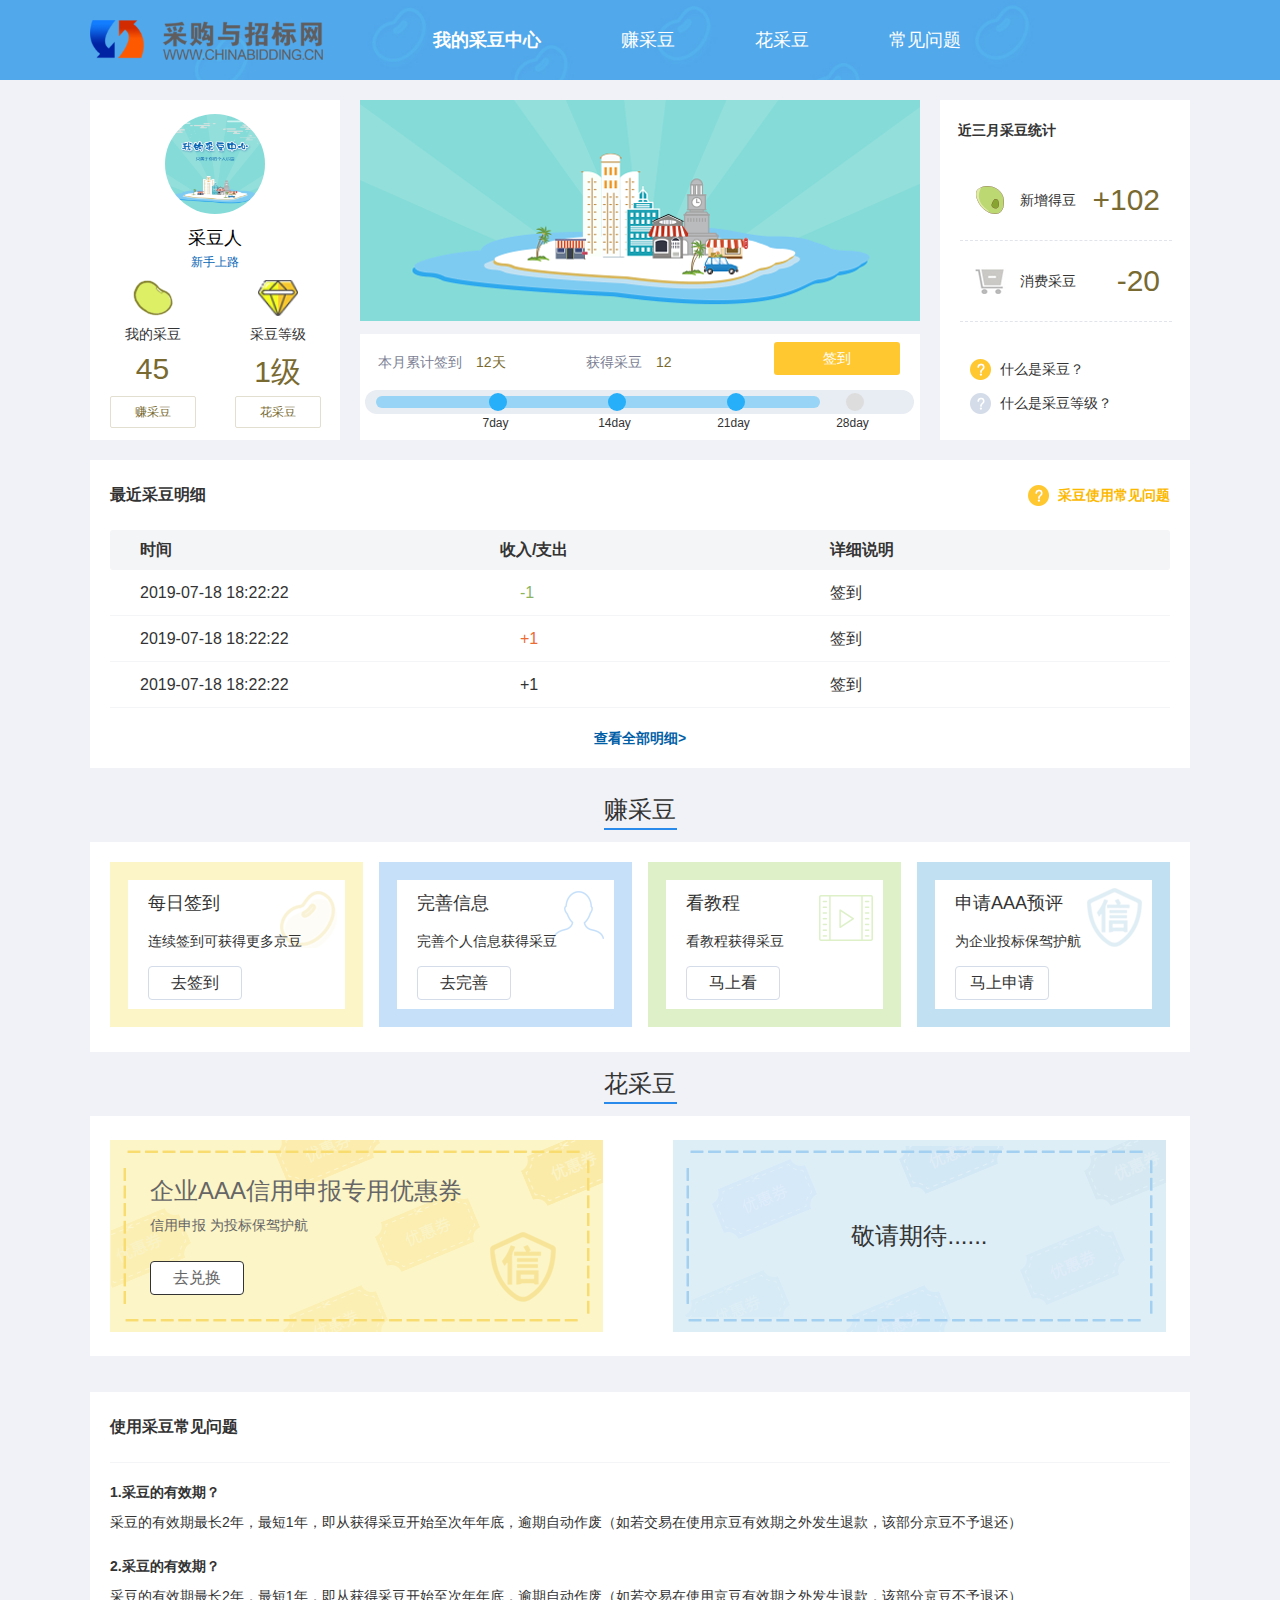
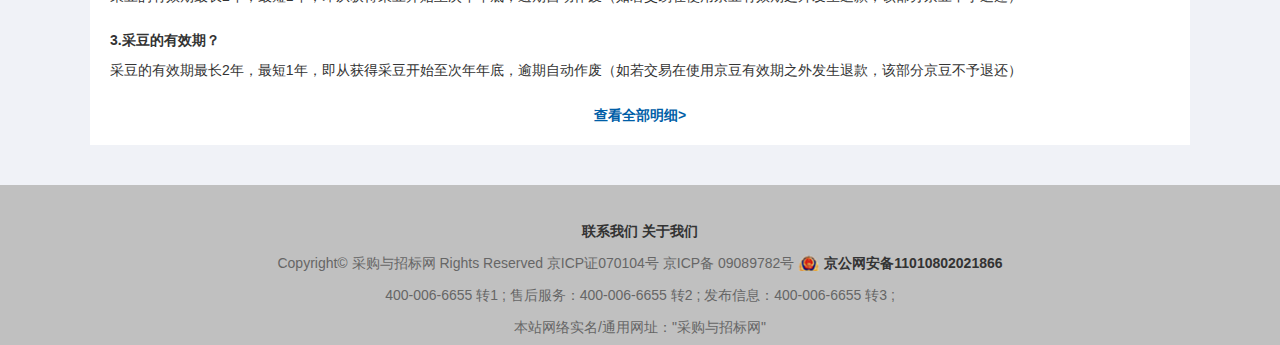
<file: caidou/html/index.html>
<!DOCTYPE html>
<html lang="en">
<head>
    <meta charset="UTF-8">
    <meta name="viewport" content="width=device-width, initial-scale=1.0">
    <meta http-equiv="X-UA-Compatible" content="ie=edge">
    <title>我的采豆中心</title>
    <link rel="icon" href="../img/logo16.png">
    <link rel="stylesheet" href="../css/reset.css">
    <link rel="stylesheet" href="../css/caidou.css">
    <link rel="stylesheet" href="../css/animate.css">
    <script src="../js/jquery-1.11.3.js"></script>
</head>
<body>
    <!-- 公共顶部 -->
    <header>
        <div class="w">
            <h1>
                <img src="../img/logo.png" alt="logo">
            </h1>
            <ul>
                <li class="active">
                    <a href="#">我的采豆中心</a>
                </li>
                <li>
                    <a href="#indexget">赚采豆</a>
                </li>
                <li>
                    <a href="#indexusebean">花采豆</a>
                </li>
                <li>
                    <a href="#">常见问题</a>
                </li>
            </ul>
        </div>
    </header>

    <!-- 个人信息 -->
    <div id="indexmy">
        <div class="w">
            <div class="mybase">
                <img src="../img/loginleft.png" alt="" id="basehead">
                <h3 id="username">采豆人</h3>
                <h4>新手上路</h4>
                <div class="mymessage">
                    <div class="mybean">
                        <img src="../img/bean.png" alt="">
                        <h5>我的采豆</h5>
                        <h6 id="beannum">45</h6>
                        <a href="#indexget">
                            <p>赚采豆</p>
                        </a>
                    </div>
                    <div class="mybean">
                        <img src="../img/level.png" alt="">
                        <h5>采豆等级</h5>
                        <h6 id="beanlevel">1级</h6>
                        <a href="#indexusebean">
                            <p>花采豆</p>
                        </a>
                    </div>
                </div>
            </div>
            <div class="myget">
                <div class="banner">
                    <img src="../img/banner.png" alt="">
                </div>
                <div class="monthexist">
                    <p class="existday">本月累计签到<span id="signday">12天</span></p>
                    <p class="existbean">获得采豆<span id="signbean">12</span></p>
                    <div id="signbtn">签到</div>
                    <div id="beanadd">采豆+1</div>
                    <div class="signlength">
                        <div id="showlength"></div>
                        <div id="day7"></div>
                        <div id="day14"></div>
                        <div id="day21"></div>
                        <div id="day28"></div>
                        <p>7day</p>
                        <p>14day</p>
                        <p>21day</p>
                        <p>28day</p>
                    </div>
                </div>
            </div>
            <div class="monthuse">
                <h3>近三月采豆统计</h3>
                <p class="monthuse1">新增得豆<span id="newbean">+102</span></p>
                <p class="monthuse2">消费采豆<span id="beanuse">-20</span></p>
                <h4 class="wen1">什么是采豆？</h4>
                <h4 class="wen2">什么是采豆等级？</h4>
            </div>
        </div>
    </div>

    <!-- 最近采豆明细 -->
    <div class="indexuse">
        <div class="w">
            <h3>最近采豆明细<span class="wen3">采豆使用常见问题</span></h3>
            <h4>
                <span class="timetitle">时间</span>
                <span class="gettitle">收入/支出</span>
                <span class="detailtitle">详细说明</span>
            </h4>
            <ul>
                <li>
                    <span class="timecontent">2019-07-18 18:22:22</span>
                    <span class="getcontent getgreen">-1</span>
                    <span class="detailcontent">签到</span>
                </li>
                <li>
                    <span class="timecontent">2019-07-18 18:22:22</span>
                    <span class="getcontent getred">+1</span>
                    <span class="detailcontent">签到</span>
                </li>
                <li>
                    <span class="timecontent">2019-07-18 18:22:22</span>
                    <span class="getcontent">+1</span>
                    <span class="detailcontent">签到</span>
                </li>
            </ul>
            <h5>查看全部明细></h5>
        </div>
    </div>

    <!-- 赚采豆 -->
    <div id="indexget">
        <div class="w">
            <h4>赚采豆</h4>
            <ul class="getbean">
                <li>
                    <a href="#indexmy">
                        <h5>每日签到</h5>
                        <h6>连续签到可获得更多京豆</h6>
                        <p>去签到</p>
                    </a>
                </li>
                <li>
                    <a href="">
                        <h5>完善信息</h5>
                        <h6>完善个人信息获得采豆</h6>
                        <p>去完善</p>
                    </a>
                </li>
                <li>
                    <a href="">
                        <h5>看教程</h5>
                        <h6>看教程获得采豆</h6>
                        <p>马上看</p>
                    </a>
                </li>
                <li>
                    <a href="">
                        <h5>申请AAA预评</h5>
                        <h6>为企业投标保驾护航</h6>
                        <p>马上申请</p>
                    </a>
                </li>
            </ul>
        </div>
    </div>

      <!-- 花采豆 -->
    <div id="indexusebean">
        <div class="w">
            <h4>花采豆</h4>
            <ul>
                <li>
                    <a href="">
                        <h5>企业AAA信用申报专用优惠券</h5>
                        <h6>信用申报 为投标保驾护航</h6>
                        <p>去兑换</p>
                    </a>
                </li>
                <li>
                    <p>
                        敬请期待......
                    </p>
                </li>
            </ul>
        </div>
    </div>
    
    <!-- 常见问题 -->
    <div class="indexask">
        <div class="w">
            <h3>使用采豆常见问题</h3>
            <ul>
                <li>
                    <h4>1.采豆的有效期？</h4>
                    <p>采豆的有效期最长2年，最短1年，即从获得采豆开始至次年年底，逾期自动作废（如若交易在使用京豆有效期之外发生退款，该部分京豆不予退还）</p>
                </li>
                <li>
                    <h4>2.采豆的有效期？</h4>
                    <p>采豆的有效期最长2年，最短1年，即从获得采豆开始至次年年底，逾期自动作废（如若交易在使用京豆有效期之外发生退款，该部分京豆不予退还）</p>
                </li>
                <li>
                    <h4>3.采豆的有效期？</h4>
                    <p>采豆的有效期最长2年，最短1年，即从获得采豆开始至次年年底，逾期自动作废（如若交易在使用京豆有效期之外发生退款，该部分京豆不予退还）</p>
                </li>
            </ul>
            <h5>查看全部明细></h5>
        </div>
    </div>

    <!-- 我们的服务 -->
    <!-- <div class="server">
        <div class="w">
            <ul>
                <li>
                    <h3>新手指导</h3>
                    <a href="">免费注册</a>
                    <a href="">投标入门</a>
                    <a href="">会员服务</a>
                    <a href="">找回密码</a>
                    <a href="">招标入门</a>
                    <a href="">客服中心</a>
                </li>
                <li>
                    <h3>招标服务</h3>
                    <a href="">招标预告</a>
                    <a href="">招标公告</a>
                    <a href="">中标公告</a>
                    <a href="">中标公示</a>
                    <a href="">资格预审</a>
                </li>
                <li>
                    <h3>项目服务</h3>
                    <a href="">项目报告</a>
                    <a href="">项目核准</a>
                    <a href="">项目动态</a>
                    <a href="">项目跟踪</a>
                    <a href="">VIP项目</a>
                </li>
                <li>
                    <h3>采购服务</h3>
                    <a href="">发布采购</a>
                    <a href="">地区采购</a>
                    <a href="">政府采购</a>
                    <a href=""></a>
                    <a href="">企业采购</a>
                </li>
            </ul>
            <div class="serverdesk">
                <h3>工匠精神铸就投标信息服务专业平台</h3>
                <div class="erweimabox">
                    <div class="erweima">
                        <img src="../img/erweima1.png" alt="erweima1">
                        <p>采招服务平台</p>
                    </div>
                    <div class="erweima">
                        <img src="../img/erweima2.png" alt="erweima2">
                        <p>采招圈</p>
                    </div>
                </div>
            </div>
            <div class="serverphone">
                <h3>全国资讯热线：400-006-6655</h3>
                <p>友情链接：</p>
            </div>
        </div>
    </div> -->

    <!-- 公共底部 -->
    <footer>
        <div class="w">
            <h3>联系我们 关于我们</h3>
            <p>Copyright© 采购与招标网 Rights Reserved 京ICP证070104号 京ICP备 09089782号<span>京公网安备11010802021866</span></p>
            <p>400-006-6655 转1 ;  售后服务：400-006-6655 转2 ; 发布信息：400-006-6655 转3 ;</p>
            <p>本站网络实名/通用网址："采购与招标网"</p>
        </div>
    </footer>
</body>
<script>
    // 加载时请求用户状态
    // window.onload=function(){
    //     $.ajax({
    //         type: "GET",
    //         url: "some.php",
    //         data: {

    //         },
    //         success: function(data){
    //             console.log(data)
    //         }
    //     });
    // }

    // 本月累计签到进度条,签到一天，宽度加17px.把天数乘以17px
    var timer=null,i=0;
    var signday=26;
    signday*=17;
    clearInterval(timer);
    timer=setInterval(function(){
        $("#showlength").innerWidth(i+"px");
        if(i>signday){
            clearInterval(timer)
        }
        if(i>119){
            $("#day7").css("background","#27aff9")
        }
        if(i>238){
            $("#day14").css("background","#27aff9")
        }
        if(i>357){
            $("#day21").css("background","#27aff9")
        }
        if(i>476){
            $("#day28").css("background","#27aff9")
        }
        i+=4;
    },5)

    // 采豆增加的动画
    $("#signbtn").click(function(){
        $("#beanadd").show().addClass("animated rollOut");
    })


    // 获取元素最终生效的css中属性的值
    function getStyleAttr(obj,attr){
        if(window.getComputedStyle){
            return window.getComputedStyle(obj)[attr];
        }else{
            return obj.currentStyle[attr];
        }
    }
</script>
</html>
</file>
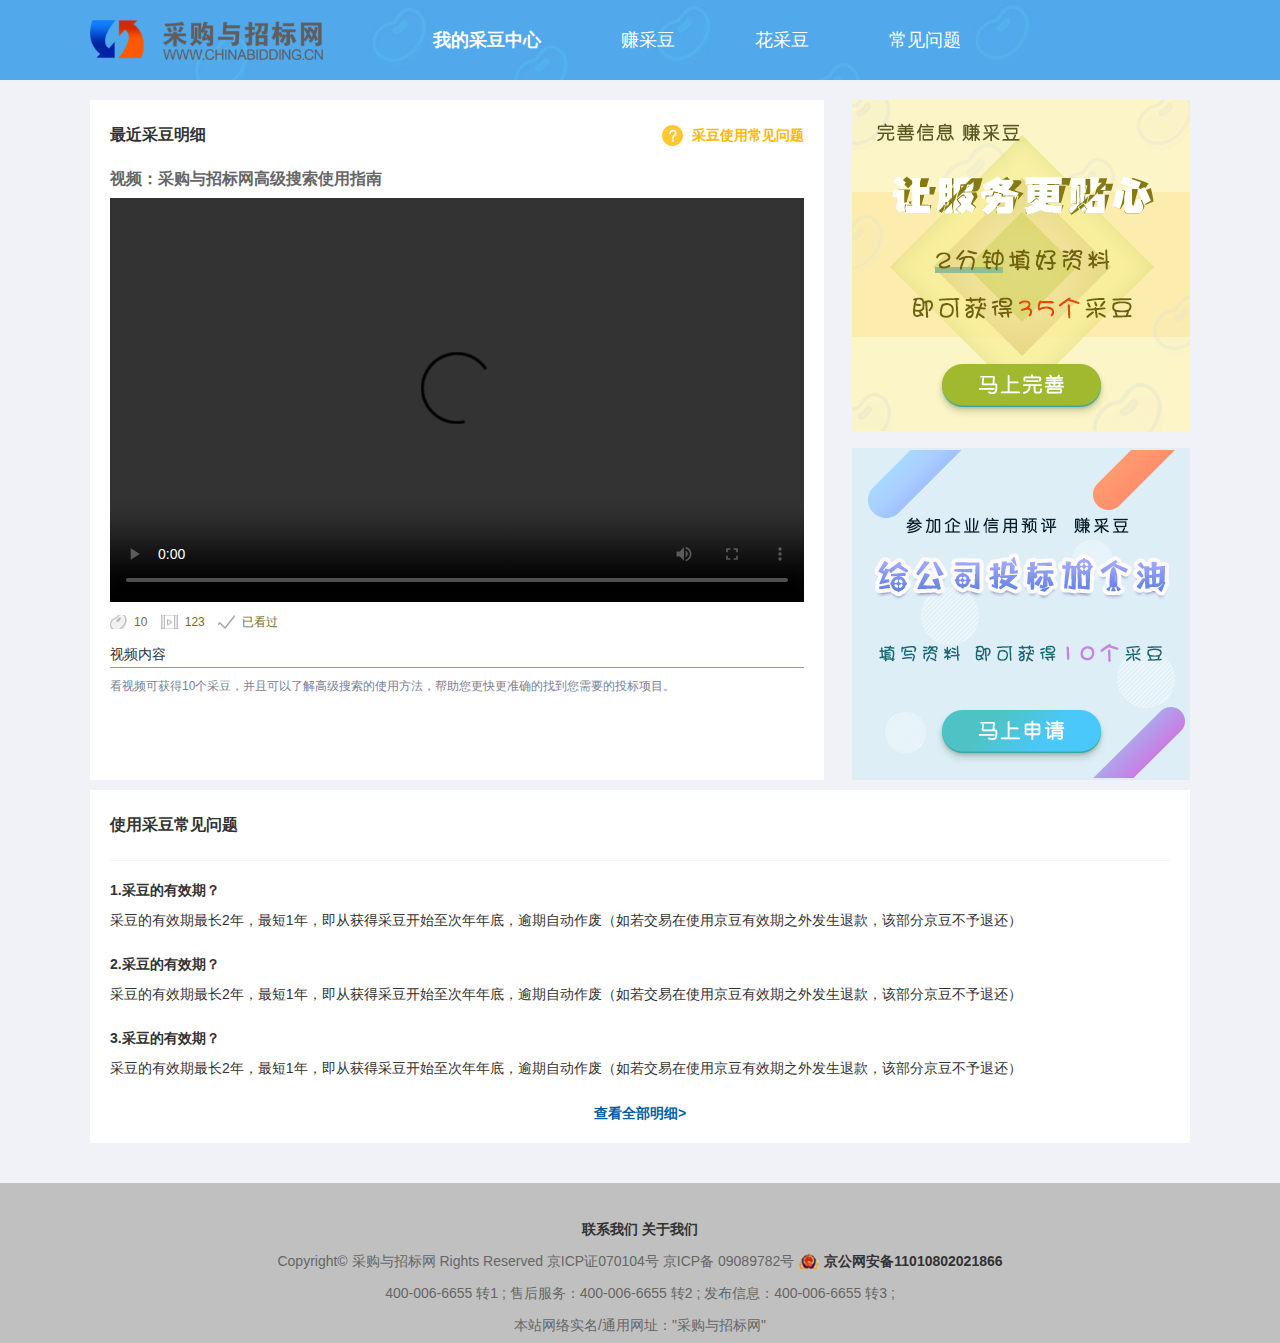
<file: caidou/html/beansVideoPlay.html>
<!DOCTYPE html>
<html lang="en">
<head>
    <meta charset="UTF-8">
    <meta name="viewport" content="width=device-width, initial-scale=1.0">
    <meta http-equiv="X-UA-Compatible" content="ie=edge">
    <title>看视频 赚采豆</title>
    <link rel="icon" href="../img/logo16.png">
    <link rel="stylesheet" href="../css/reset.css">
    <link rel="stylesheet" href="../css/caidou.css">
    <link rel="stylesheet" href="../css/animate.css">
    <script src="../js/jquery-1.11.3.js"></script>
    <script src="https://api.html5media.info/1.2.2/html5media.min.js"></script>
</head>
<body>
    <!-- 公共顶部 -->
    <header>
        <div class="w">
            <h1>
                <img src="../img/logo.png" alt="logo">
            </h1>
            <ul>
                <li class="active">
                    <a href="#">我的采豆中心</a>
                </li>
                <li>
                    <a href="#indexget">赚采豆</a>
                </li>
                <li>
                    <a href="#indexusebean">花采豆</a>
                </li>
                <li>
                    <a href="./question.html">常见问题</a>
                </li>
            </ul>
        </div>
    </header>

    <!-- 看视频赚采豆 -->
    <div class="videodetail">
        <div class="w cl">
            <div class="videodetailleft">
                <h3>最近采豆明细<span class="wen3">采豆使用常见问题</span></h3>
                <h4>视频：<span>采购与招标网高级搜索使用指南</span></h4>
                <div class="video-container">
                    <video controls poster="" id="video" style="width: 694px; height: 404px;">
                        <source src="https://vd2.bdstatic.com/mda-iffjhup78n4gu8bg/logo/sc/mda-iffjhup78n4gu8bg.mp4?auth_key=1563764788-0-0-95a4ec4b8f4f8189f4b5f979eee72549&bcevod_channel=searchbox_feed&pd=bjh&abtest=all"> 
                    </video>
                </div>
                <p class="video-msg">
                    <span id="getbean">10</span>
                    <span id="playtime">123</span>
                    <span id="islook">已看过</span>
                </p>
                <div class="video-conetentbox">
                    <h5>视频内容</h5>
                    <p id="video-conetent">
                        看视频可获得10个采豆，并且可以了解高级搜索的使用方法，帮助您更快更准确的找到您需要的投标项目。
                    </p>
                </div>
            </div>
            <div class="videodetailright">
                <a href="">
                    <div class="videoimgbox" id="ad1">
                        <img src="../img/ad1.png" alt="ad1">
                    </div>
                </a>
                <a href="">
                    <div class="videoimgbox">
                        <img src="../img/ad2.png" alt="ad2">
                    </div>
                </a>
            </div>
        </div>
    </div>
    
    <!-- 常见问题 -->
    <div class="indexask">
        <div class="w">
            <h3>使用采豆常见问题</h3>
            <ul>
                <li>
                    <h4>1.采豆的有效期？</h4>
                    <p>采豆的有效期最长2年，最短1年，即从获得采豆开始至次年年底，逾期自动作废（如若交易在使用京豆有效期之外发生退款，该部分京豆不予退还）</p>
                </li>
                <li>
                    <h4>2.采豆的有效期？</h4>
                    <p>采豆的有效期最长2年，最短1年，即从获得采豆开始至次年年底，逾期自动作废（如若交易在使用京豆有效期之外发生退款，该部分京豆不予退还）</p>
                </li>
                <li>
                    <h4>3.采豆的有效期？</h4>
                    <p>采豆的有效期最长2年，最短1年，即从获得采豆开始至次年年底，逾期自动作废（如若交易在使用京豆有效期之外发生退款，该部分京豆不予退还）</p>
                </li>
            </ul>
            <h5>查看全部明细></h5>
        </div>
    </div>

    <!-- 我们的服务 -->
    <!-- <div class="server">
        <div class="w">
            <ul>
                <li>
                    <h3>新手指导</h3>
                    <a href="">免费注册</a>
                    <a href="">投标入门</a>
                    <a href="">会员服务</a>
                    <a href="">找回密码</a>
                    <a href="">招标入门</a>
                    <a href="">客服中心</a>
                </li>
                <li>
                    <h3>招标服务</h3>
                    <a href="">招标预告</a>
                    <a href="">招标公告</a>
                    <a href="">中标公告</a>
                    <a href="">中标公示</a>
                    <a href="">资格预审</a>
                </li>
                <li>
                    <h3>项目服务</h3>
                    <a href="">项目报告</a>
                    <a href="">项目核准</a>
                    <a href="">项目动态</a>
                    <a href="">项目跟踪</a>
                    <a href="">VIP项目</a>
                </li>
                <li>
                    <h3>采购服务</h3>
                    <a href="">发布采购</a>
                    <a href="">地区采购</a>
                    <a href="">政府采购</a>
                    <a href=""></a>
                    <a href="">企业采购</a>
                </li>
            </ul>
            <div class="serverdesk">
                <h3>工匠精神铸就投标信息服务专业平台</h3>
                <div class="erweimabox">
                    <div class="erweima">
                        <img src="../img/erweima1.png" alt="erweima1">
                        <p>采招服务平台</p>
                    </div>
                    <div class="erweima">
                        <img src="../img/erweima2.png" alt="erweima2">
                        <p>采招圈</p>
                    </div>
                </div>
            </div>
            <div class="serverphone">
                <h3>全国资讯热线：400-006-6655</h3>
                <p>友情链接：</p>
            </div>
        </div>
    </div> -->

    <!-- 公共底部 -->
    <footer>
        <div class="w">
            <h3>联系我们 关于我们</h3>
            <p>Copyright© 采购与招标网 Rights Reserved 京ICP证070104号 京ICP备 09089782号<span>京公网安备11010802021866</span></p>
            <p>400-006-6655 转1 ;  售后服务：400-006-6655 转2 ; 发布信息：400-006-6655 转3 ;</p>
            <p>本站网络实名/通用网址："采购与招标网"</p>
        </div>
    </footer>
</body>
<script>
    // 加载时请求用户状态
    // window.onload=function(){
    //     $.ajax({
    //         type: "GET",
    //         url: "some.php",
    //         data: {

    //         },
    //         success: function(data){
    //             console.log(data)
    //         }
    //     });
    // }
</script>
</html>
</file>
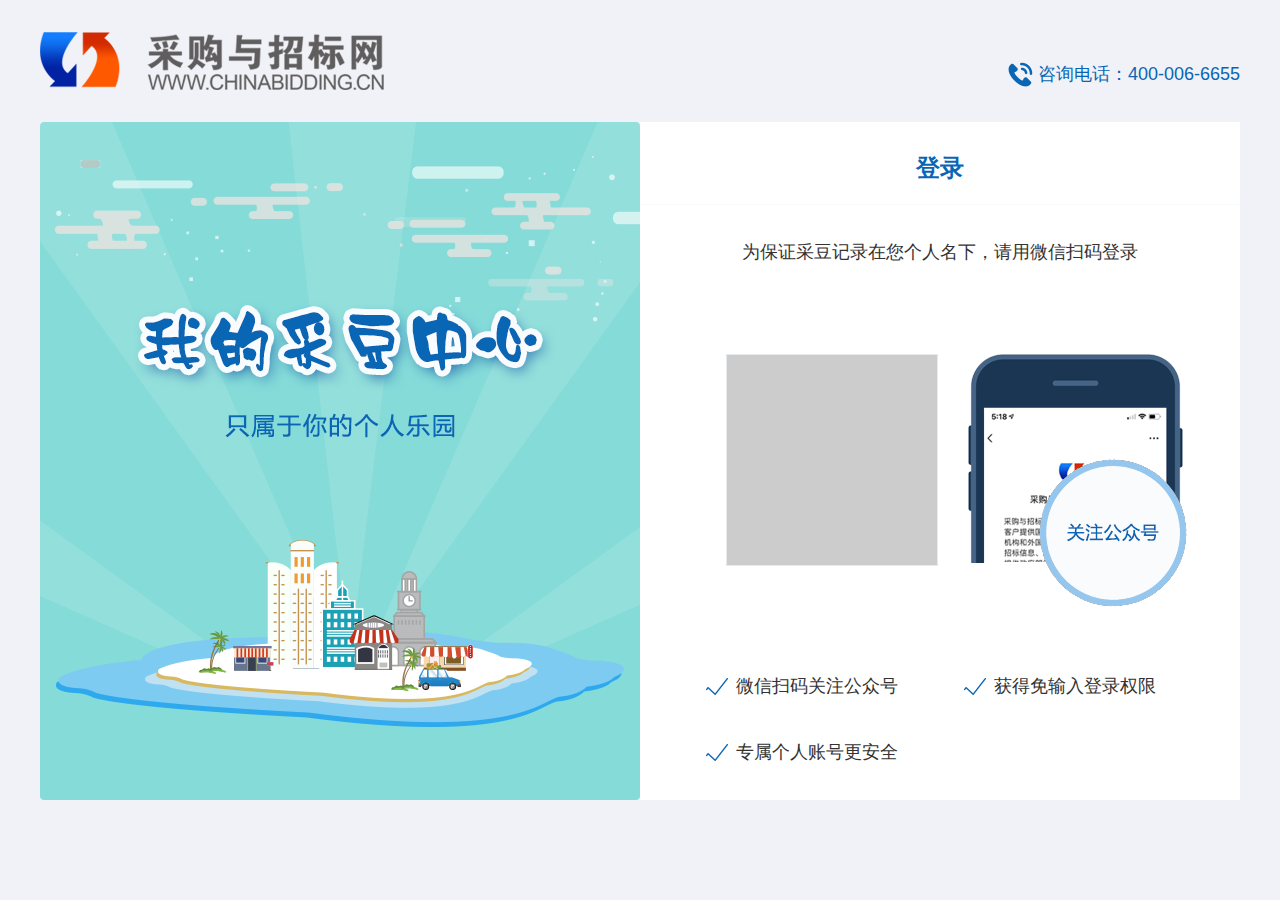
<file: caidou/html/login.html>
<!DOCTYPE html>
<html lang="en">
<head>
    <meta charset="UTF-8">
    <meta name="viewport" content="width=device-width, initial-scale=1.0">
    <meta http-equiv="X-UA-Compatible" content="ie=edge">
    <title>我的采豆中心</title>
    <link rel="icon" href="../img/logo16.png">
    <link rel="stylesheet" href="../css/reset.css">
    <link rel="stylesheet" href="../css/caidou.css">
    <script src="../js/jquery-1.11.3.js"></script>
</head>
<body>
    <div class="loginbgc">
        <div class="loginbox">
            <h1>
                <img src="../img/logo.png" alt="logo">
                <p>咨询电话：400-006-6655</p>
            </h1>
            <div class="loginleft">
                <img src="../img/loginleft.png" alt="loginleft.png">
            </div>
            <div class="loginright">
                <h3>登录</h3>
                <h4>为保证采豆记录在您个人名下，请用微信扫码登录</h4>
                <div class="saoyisao">
                    <div id="erweima">

                    </div>
                    <img src="../img/care.png" alt="关注公众号">
                </div>
                <div class="loginnotes">
                    <p>微信扫码关注公众号</p>
                    <p>获得免输入登录权限</p>
                    <p>专属个人账号更安全</p>
                </div>
            </div>
        </div>
    </div>
</body>
</html>
</file>
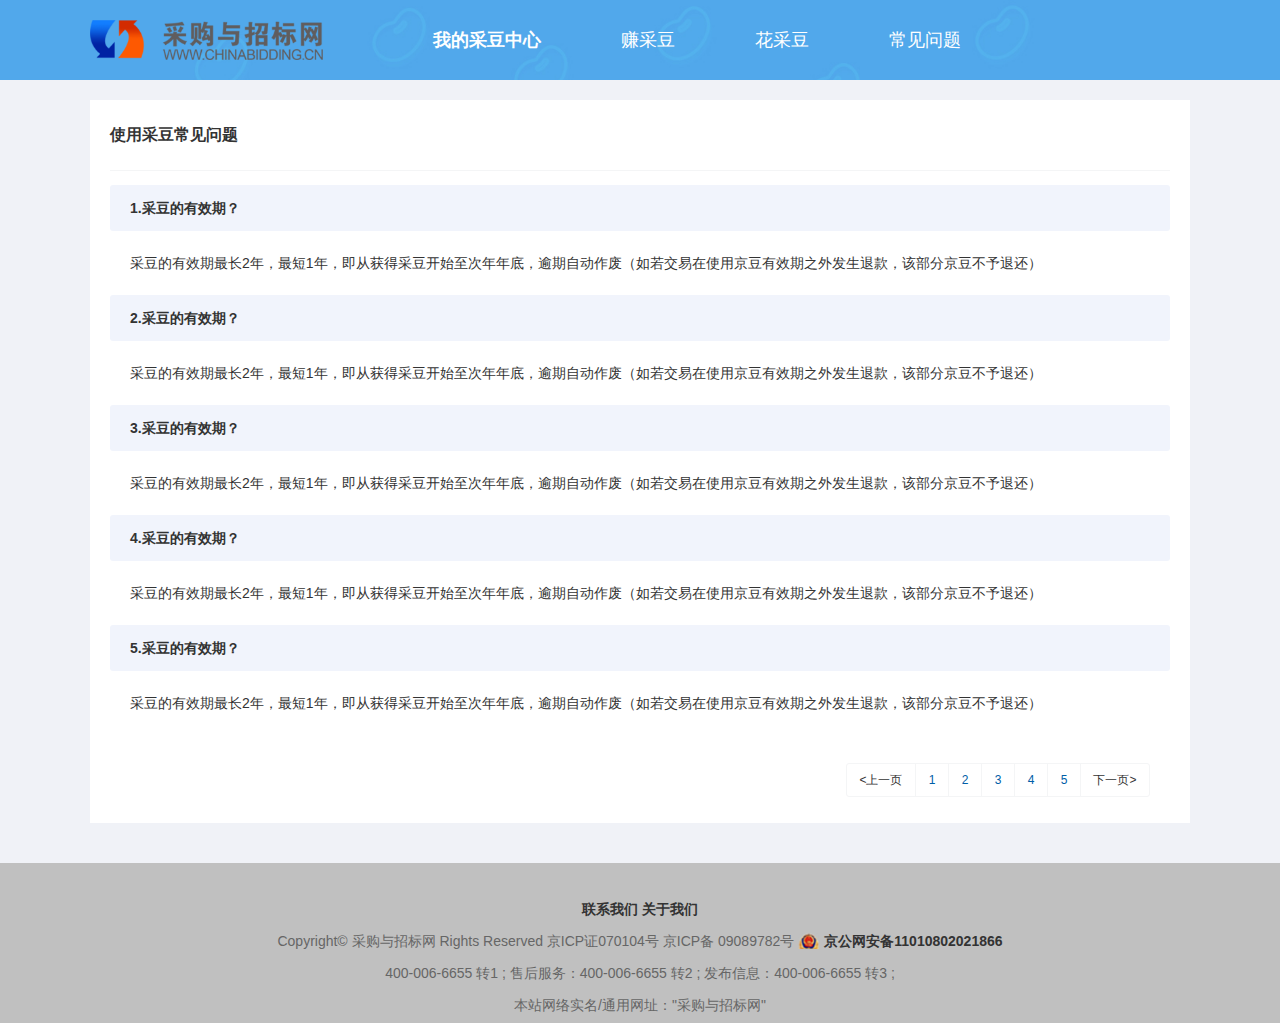
<file: caidou/html/question.html>
<!DOCTYPE html>
<html lang="en">
<head>
    <meta charset="UTF-8">
    <meta name="viewport" content="width=device-width, initial-scale=1.0">
    <meta http-equiv="X-UA-Compatible" content="ie=edge">
    <title>常见问题</title>
    <link rel="icon" href="../img/logo16.png">
    <link rel="stylesheet" href="../css/reset.css">
    <link rel="stylesheet" href="../css/caidou.css">
    <link rel="stylesheet" href="../css/animate.css">
    <script src="../js/jquery-1.11.3.js"></script>
</head>
<body>
    <!-- 公共顶部 -->
    <header>
        <div class="w">
            <h1>
                <img src="../img/logo.png" alt="logo">
            </h1>
            <ul>
                <li class="active">
                    <a href="#">我的采豆中心</a>
                </li>
                <li>
                    <a href="#indexget">赚采豆</a>
                </li>
                <li>
                    <a href="#indexusebean">花采豆</a>
                </li>
                <li>
                    <a href="#">常见问题</a>
                </li>
            </ul>
        </div>
    </header>
    
    <!-- 常见问题 -->
    <div class="commonask">
        <div class="w">
            <h3>使用采豆常见问题</h3>
            <ul>
                <li>
                    <h4>1.采豆的有效期？</h4>
                    <p>采豆的有效期最长2年，最短1年，即从获得采豆开始至次年年底，逾期自动作废（如若交易在使用京豆有效期之外发生退款，该部分京豆不予退还）</p>
                </li>
                <li>
                    <h4>2.采豆的有效期？</h4>
                    <p>采豆的有效期最长2年，最短1年，即从获得采豆开始至次年年底，逾期自动作废（如若交易在使用京豆有效期之外发生退款，该部分京豆不予退还）</p>
                </li>
                <li>
                    <h4>3.采豆的有效期？</h4>
                    <p>采豆的有效期最长2年，最短1年，即从获得采豆开始至次年年底，逾期自动作废（如若交易在使用京豆有效期之外发生退款，该部分京豆不予退还）</p>
                </li>
                <li>
                    <h4>4.采豆的有效期？</h4>
                    <p>采豆的有效期最长2年，最短1年，即从获得采豆开始至次年年底，逾期自动作废（如若交易在使用京豆有效期之外发生退款，该部分京豆不予退还）</p>
                </li>
                <li>
                    <h4>5.采豆的有效期？</h4>
                    <p>采豆的有效期最长2年，最短1年，即从获得采豆开始至次年年底，逾期自动作废（如若交易在使用京豆有效期之外发生退款，该部分京豆不予退还）</p>
                </li>
            </ul>
            <div class="askpage">
                <ol>
                    <li class="pageprev"><上一页</li>
                    <li class="page1">1</li>
                    <li class="page1">2</li>
                    <li class="page1">3</li>
                    <li class="page1">4</li>
                    <li class="page1">5</li>
                    <li class="pagenext">下一页></li>
                </ol>
            </div>
        </div>
    </div>

    <!-- 我们的服务 -->
    <!-- <div class="server">
        <div class="w">
            <ul>
                <li>
                    <h3>新手指导</h3>
                    <a href="">免费注册</a>
                    <a href="">投标入门</a>
                    <a href="">会员服务</a>
                    <a href="">找回密码</a>
                    <a href="">招标入门</a>
                    <a href="">客服中心</a>
                </li>
                <li>
                    <h3>招标服务</h3>
                    <a href="">招标预告</a>
                    <a href="">招标公告</a>
                    <a href="">中标公告</a>
                    <a href="">中标公示</a>
                    <a href="">资格预审</a>
                </li>
                <li>
                    <h3>项目服务</h3>
                    <a href="">项目报告</a>
                    <a href="">项目核准</a>
                    <a href="">项目动态</a>
                    <a href="">项目跟踪</a>
                    <a href="">VIP项目</a>
                </li>
                <li>
                    <h3>采购服务</h3>
                    <a href="">发布采购</a>
                    <a href="">地区采购</a>
                    <a href="">政府采购</a>
                    <a href=""></a>
                    <a href="">企业采购</a>
                </li>
            </ul>
            <div class="serverdesk">
                <h3>工匠精神铸就投标信息服务专业平台</h3>
                <div class="erweimabox">
                    <div class="erweima">
                        <img src="../img/erweima1.png" alt="erweima1">
                        <p>采招服务平台</p>
                    </div>
                    <div class="erweima">
                        <img src="../img/erweima2.png" alt="erweima2">
                        <p>采招圈</p>
                    </div>
                </div>
            </div>
            <div class="serverphone">
                <h3>全国资讯热线：400-006-6655</h3>
                <p>友情链接：</p>
            </div>
        </div>
    </div> -->

    <!-- 公共底部 -->
    <footer>
        <div class="w">
            <h3>联系我们 关于我们</h3>
            <p>Copyright© 采购与招标网 Rights Reserved 京ICP证070104号 京ICP备 09089782号<span>京公网安备11010802021866</span></p>
            <p>400-006-6655 转1 ;  售后服务：400-006-6655 转2 ; 发布信息：400-006-6655 转3 ;</p>
            <p>本站网络实名/通用网址："采购与招标网"</p>
        </div>
    </footer>
</body>
<script>
    // 加载时请求用户状态
    // window.onload=function(){
    //     $.ajax({
    //         type: "GET",
    //         url: "some.php",
    //         data: {

    //         },
    //         success: function(data){
    //             console.log(data)
    //         }
    //     });
    // }
</script>
</html>
</file>
<file: caidou/css/caidou.css>
html,body{
    width: 100%;
    background-color: #f0f2f7;
}

/******************** 公共样式 ************************/
header{
    width: 100%;
    height:80px;
    background: url("../img/headerbgc.jpg") no-repeat 0 0;
    background-size:cover;
}
header .w{
    height: 80px;
}
header h1{
    width: 233px;
    height: 40px;
    padding-top: 20px;
    float: left;
    margin-right: 70px;
}
header h1 img{
    width: 233px;
    height: 40px;
}
header ul{
    float: left;
}
header ul li{
    padding-left:40px;
    padding-right: 40px;
    line-height: 80px;
    color:#fff;
    float: left;
    font-size: 18px;
}
header ul .active{
    font-weight: bold;
}
header ul li:hover{
    font-weight: bold;
}
.server{
    background-color: #e2e2e2;
}
.server .w{
    height: 260px;
    position: relative;
}
.server ul{
    float: left;
    padding-top: 20px;
    overflow:hidden;
}
.server li{
    width: 136px;
    float: left;
    margin-left: 18px;
    margin-right: 18px;
}
.server li h3{
    font-size: 18px;
    line-height: 42px;
    color:#333;
    border-bottom: 1px solid #d0d0d0;
}
.server li a{
    float: left;
    width: 68px;
    height: 30px;
    font-size: 14px;
    line-height: 30px;
    color:#666;
    text-align: left;
}
.server li a:nth-child(2n+1){
    text-align: right;
}
.server .serverdesk{
    overflow:hidden;
    float: right;
    width: 300px;
}
.serverdesk h3{
    padding-top: 20px;
    font-size: 18px;
    line-height: 42px;
    color:#333;
    text-align: center;
}
.serverdesk .erweimabox{
    overflow:hidden;
    width: 300px;
}
.serverdesk .erweima{
    float: left;
    width: 150px;
    text-align: center;
}
.erweima img{
    padding-top: 18px;
}
.erweima p{
    padding-top: 10px;
    font-weight: bold;
    font-size: 14px;
    color: #333;
}
.serverphone{
    position: absolute;
    bottom: 0;
    left: 0;
    padding-left: 20px;
}
.serverphone h3{
    color: #666;
    font-weight: normal;
    padding-bottom: 30px;
}
.serverphone p{
    color: #999;
    padding-bottom: 16px;
}

footer{
    height: 160px;
    background-color: #c0c0c0;
}
footer .w{
    text-align: center;
}
footer h3{
    padding-top: 30px;
    color: #333;
    font-size: 14px;
    line-height: 32px;
}
footer p{
    color: #666;
    font-size: 14px;
    line-height: 32px;
}
footer p span{
    font-weight: bold;
    padding-left: 30px;
    color: #333;
    background: url("../img/flag.png") no-repeat 4px 0px;
    background-size: 21px 23px;
}

/******************** 登录样式 ************************/
.loginbgc{
    width: 100%;
    height:100%;
    background-color: #f0f2f7;
}
.loginbox{
    width: 1200px;
    overflow:hidden;
    margin-left: auto;
    margin-right: auto;
}
.loginbox h1{
    padding-top: 32px;
    padding-bottom: 32px;
}
.loginbox h1 p{
   float:right;
   font-weight: normal;
   font-size: 18px;
   padding: 30px 0 20px 30px;
   color:#0866b5;
   background: url("../img/loginphone.png") no-repeat 0 30px;
   background-size: 25px;
}
.loginleft{
    float: left;
    width: 600px;
    height: 678px;
}
.loginright{
    float: right;
    width: 600px;
    height: 678px;
    background-color: #fff;
}
.loginright h3{
    text-align: center;
    font-size: 24px;
    color:#0866b5;
    padding-top: 30px;
    padding-bottom: 20px;
    border-bottom: 1px solid #f5f9fc;
}
.loginright h4{
    text-align: center;
    font-size: 18px;
    padding: 35px 0 90px 0;
    color:#333;
    font-weight: normal;
}
.loginright .saoyisao{
    width: 100%;
    height: 320px;
}
#erweima{
    width: 210px;
    height: 210px;
    border:1px solid #e6eaed;
    margin-left: 86px;
    background-color: #ccc;
    float: left;
}
.loginright img{
    width: 219px;
    height: 253px;
    margin-left: 30px;
}
.loginright .loginnotes{
    overflow:hidden;
}
.loginnotes p{
    float: left;
    margin-left: 66px;
    margin-bottom: 42px;
    padding-left:30px;
    color: #333;
    font-size: 18px;
    background: url("../img/right.png") no-repeat 0 4px;
    background-size: 22px 17px;
}

/**************************** 首页采豆中心样式 ************************/
#indexmy{
    padding-top: 20px;
    width: 100%;
    height: 340px;
    margin-bottom: 20px;
}
#indexmy .w{
    overflow:hidden;
}
#indexmy .mybase{
    float: left;
    background-color: #fff;
    width: 250px;
    height: 340px;
    margin-right: 20px;
    text-align: center;
}
.mybase img{
    width: 100px;
    height: 100px;
    margin-top: 14px;
}
.mybase #basehead{
    border-radius: 50%;
}
.mybase h3{
    font-weight: normal;
    font-size: 18px;
    height: 18px;
    margin-top: 12px;
    color:#000;
}
.mybase h4{
    font-weight: normal;
    font-size: 12px;
    height: 12px;
    margin-top: 10px;
    color:#0866b5;
}
.mymessage{
    overflow:hidden;
}
.mymessage .mybean{
    width: 125px;
    float: left;
}
.mymessage .mybean img{
    width: 40px;
    height: 36px;
}
.mymessage .mybean h5{
    font-weight: normal;
    padding-top: 10px;
    padding-bottom: 12px;
    font-size: 14px;
    height: 14px;
    color:#333;
}
.mymessage .mybean h6{
    font-weight: normal;
    font-size: 30px;
    height: 30px;
    color:#786a30;
    padding-bottom: 14px;
}
.mymessage .mybean p{
    display:inline-block;
    width: 84px;
    height: 30px;
    border:1px solid #e2dfd0;
    border-radius: 2px;
    line-height: 30px;
    color: #786a30;
    font-size: 12px;
}
.myget{
    float: left;
    width: 560px;
    height: 340px;
    margin-right: 20px;
}
.myget .banner{
    width: 560px;
    height: 220px;
    margin-bottom: 14px;
}
.myget .monthexist{
    width: 560px;
    height: 106px;
    background-color: #fff;
    position: relative;
}
.monthexist p{
    float: left;
    font-size: 14px;
    color: #7c7f94;
    height: 14px;
    padding-top: 20px;
    padding-bottom: 18px;
}
.monthexist span{
    padding-left: 14px;
    color:#786a30;
}
.existday{
    width: 130px;
    padding-left: 18px;
}
.existbean{
    width: 100px;
    padding-left: 78px;
}
#signbtn{
    width: 126px;
    position: absolute;
    text-align: center;
    line-height: 33px;
    background-color: #ffc830;
    color: #fff;
    font-size: 14px;
    right: 20px;
    top: 8px;
    border-radius: 3px;
}
#beanadd{
    position: absolute;
    right: 60px;
    top: -10px;
    display:none;
}
.signlength{
    width: 549px;
    height: 24px;
    background-color: #e8ecf3;
    position: absolute;
    bottom: 26px;
    left: 5px;
    border-radius: 24px;
}
.signlength #showlength{
    width: 20px;
    height: 12px;
    background-color: #97d4f5;
    border-radius: 6px;
    margin-top: 6px;
    margin-left: 11px;
}
#day7{
    width: 18px;
    height: 18px;
    border-radius: 9px;
    position: absolute;
    left: 124px;
    top: 3px;
    background-color: #ddd;
}
#day14{
    width: 18px;
    height: 18px;
    border-radius: 9px;
    position: absolute;
    left: 243px;
    top: 3px;
    background-color: #ddd;
}
#day21{
    width: 18px;
    height: 18px;
    border-radius: 9px;
    position: absolute;
    left: 362px;
    top: 3px;
    background-color: #ddd;
}
#day28{
    width: 18px;
    height: 18px;
    border-radius: 9px;
    position: absolute;
    left: 481px;
    top: 3px;
    background-color: #ddd;
}
.signlength p{
    padding:0;
    margin-top: 6px;
    line-height: 18px;
    float: left;
    width: 119px;
    text-align: center;;
    color: #333;
    font-size: 12px
}
.signlength p:nth-child(6){
    margin-left: 71px;
}
.monthuse{
    float: left;
    width: 250px;
    height: 340px;
    background-color: #fff;
}
.monthuse h3{
    background-color: #fff;
    padding-left: 18px;
    color: #333;
    line-height: 60px;
}
.monthuse p{
    line-height: 80px;
    padding-left: 60px;
    height: 80px;
    color:#333;
    font-size: 14px;
    margin-left: 20px;
    margin-right: 18px;
    border-bottom: 1px dashed #e1e5eb;
    position: relative;
}
.monthuse .monthuse1{
    background: url("../img/newbean.png") no-repeat 12px center;
    background-size:35px 32px;
}
.monthuse .monthuse2{
    background: url("../img/usebean.png") no-repeat 12px center;
    background-size:35px 32px;
    margin-bottom: 30px;
}
.monthuse span{
    line-height: 80px;
    font-size: 30px;
    color:#786a30;
    position: absolute;
    right: 12px;
    top: 0;
}
.monthuse h4{
    font-weight: normal;
    line-height: 34px;
    font-size: 14px;
    padding-left: 60px;
    color: #333;
}
.monthuse .wen1{
    background: url("../img/wen1.png") no-repeat 30px center;
    background-size:21px 21px;
}
.monthuse .wen2{
    background: url("../img/wen2.png") no-repeat 30px center;
    background-size:21px 21px;
}

.indexuse .w{
    margin-top: 20px;
    width:1060px;
    background-color: #fff;
    padding-left: 20px;
    padding-right: 20px;
    margin-bottom: 10px;
}
.indexuse h3{
    line-height: 70px;
    font-size: 16px;
    color: #333;
}
.indexuse .wen3{
    float:right;
    color:#fcb901;
    font-size:14px;
    padding-left: 30px;
    background: url("../img/wen1.png") no-repeat 0 center;
    background-size:21px 21px;
}
.indexuse h4{
    line-height: 40px;
    background-color: #f4f5f6;
    border-radius: 3px;
    overflow:hidden;
}
.indexuse span{
    font-size: 16px;
    color:#333;
}
.indexuse .timetitle{
    padding-left: 30px;
    width:360px;
    float: left;
}
.indexuse .gettitle{
    width:330px;
    float: left;
}
.indexuse .detailtitle{
    width:340px;
    float: left;
}
.indexuse ul li{
    height: 45px;
    line-height: 45px;
    border-bottom: 1px solid #f4f5f6;
    font-size: 14px;
}
.indexuse ul .timecontent{
    padding-left: 30px;
    width:360px;
    float: left;
}
.indexuse ul .getcontent{
    padding-left: 20px;
    width:310px;
    float: left;
}
.indexuse ul .detailcontent{
    width:340px;
    float: left;
}
.indexuse ul .getred{
    color:#eb6d35;
}
.indexuse ul .getgreen{
    color:#8db45f;
}
.indexuse h5{
    line-height: 60px;
    text-align: center;
    color: #005ea7;
    font-size: 14px;
}

#indexget h4{
    text-align: center;
    font-size: 24px;
    color: #333;
    line-height: 64px;
    font-weight: normal;
    background: url("../img/line.png") no-repeat center 50px;
    background-size:73px 2px;
}
#indexget .getbean{
    height: 190px;
    padding:20px 20px 0 20px;
    background-color: #fff;
}
#indexget ul li{
    width: 217px;
    height: 129px;
    float: left;
    margin-right: 16px;
    color:#333;
    position: relative;
}
#indexget ul li:nth-child(1){
    border:18px solid #fcf5c7;
    background: url("../img/li1.png") no-repeat 150px 8px;
    background-size:60px 60px;
}
#indexget ul li:nth-child(2){
    border:18px solid #c7e0fa;
    background: url("../img/li2.png") no-repeat 150px 8px;
    background-size:60px 60px;
}
#indexget ul li:nth-child(3){
    border:18px solid #ddf0c7;
    background: url("../img/li3.png") no-repeat 150px 8px;
    background-size:60px 60px;
}
#indexget ul li:nth-child(4){
    border:18px solid #c1e1f2;
    background: url("../img/li4.png") no-repeat 150px 8px;
    background-size:60px 60px;
    margin-right: 0;
}
#indexget li h5{
    font-weight: normal;
    font-size: 18px;
    line-height: 46px;
    padding-left: 20px;
}
#indexget li h6{
    font-weight: normal;
    font-size: 14px;
    line-height: 30px;
    padding-left: 20px;
    margin-bottom: 10px;
}
#indexget li p{
    margin-left: 20px;
    width: 92px;
    height: 32px;
    line-height: 32px;
    text-align: center;
    font-size: 16px;
    border:1px solid #d3dce8;
    border-radius: 4px;
}

#indexusebean{
    margin-bottom: 36px;
}
#indexusebean h4{
    text-align: center;
    font-size: 24px;
    color: #333;
    line-height: 64px;
    font-weight: normal;
    background: url("../img/line.png") no-repeat center 50px;
    background-size:73px 2px;
}
#indexusebean ul{
    height: 216px;
    padding:24px 20px 0 20px;
    background-color: #fff;
}
#indexusebean ul li{
    float: left;
    width: 493px;
    height: 192px;
}
#indexusebean ul li:nth-child(1){
    background: url("../img/use1.png") no-repeat;
    background-size:493px 192px;
}
#indexusebean ul li:nth-child(2){
    background: url("../img/use2.png") no-repeat;
    background-size:493px 192px;
    margin-left: 70px;
}
#indexusebean ul li:nth-child(2) p{
    line-height: 192px;
    text-align: center;
    font-size: 24px;
    color: #333;
}
#indexusebean ul li:nth-child(1) h5{
    font-weight: normal;
    font-size: 24px;
    padding-top: 25px;
    line-height: 52px;
    padding-left: 40px;
}
#indexusebean ul li:nth-child(1) h6{
    font-weight: normal;
    font-size: 14px;
    height: 14px;
    padding-left: 40px;
    margin-bottom: 30px;
}
#indexusebean ul li:nth-child(1) p{
    margin-left: 40px;
    width: 92px;
    height: 32px;
    line-height: 32px;
    text-align: center;
    font-size: 16px;
    border:1px solid #333;
    background-color: #fff;
    border-radius: 4px;
}

.indexask .w{
    width:1060px;
    background-color: #fff;
    padding-left: 20px;
    padding-right: 20px;
    margin-bottom: 40px;
}
.indexask h3{
    line-height: 70px;
    font-size: 16px;
    color: #333;
    border-bottom:1px solid #f4f5f6;
}
.indexask ul li{
    color: #333;
}
.indexask ul li h4{
    line-height: 30px;
    padding-top: 14px;
    font-size: 14px;
}
.indexask ul li p{
    line-height: 30px;
    font-size: 14px;
    overflow: hidden;
    text-overflow:ellipsis;
    white-space: nowrap;
}
.indexask h5{
    line-height: 60px;
    text-align: center;
    color: #005ea7;
    font-size: 14px;
}

/*************** 常见问题样式 ***************/
.commonask .w{
    margin-top:20px;
    width:1060px;
    background-color: #fff;
    padding-left: 20px;
    padding-right: 20px;
    margin-bottom: 40px;

}
.commonask h3{
    line-height: 70px;
    font-size: 16px;
    color: #333;
    border-bottom:1px solid #f4f5f6;
}
.commonask ul li{
    color: #333;
}
.commonask ul li:nth-child(1){
    padding-top: 14px;
}
.commonask ul li h4{
    line-height: 46px;
    font-size: 14px;
    background-color: #f1f4fc;
    padding-left: 20px;
    padding-right: 20px;
    border-radius: 3px;
}
.commonask ul li p{
    line-height: 64px;
    font-size: 14px;
    overflow: hidden;
    text-overflow:ellipsis;
    white-space: nowrap;
    padding-left: 20px;
    padding-right: 20px;
}
.askpage{
    padding:28px 20px;
    height: 32px;
}
.askpage ol{
    overflow: hidden;
    border:1px solid #f4f5f6;
    border-radius: 3px;
    float: right;
}
.askpage ol li{
    width: 32px;
    text-align: center;
    line-height: 32px;
    float: left;
    color:#333;
    border-right: 1px solid #f4f5f6;
}
.askpage ol .pageprev,.askpage ol .pagenext{
    width: 68px;
}
.askpage ol .pagenext{
    border-right: 0;
}
.askpage ol .page1{
    color:#005ea7;
}

/****************** 视频详情 *******************/
.videodetail .w{
    width:1100px;
    margin-bottom: 10px;
    margin-top: 20px;
}
.videodetailleft{
    float: left;
    width: 694px;
    background-color: #fff;
    padding-left: 20px;
    padding-right: 20px;
    margin-right: 28px;
}
.videodetailleft h3{
    line-height: 70px;
    font-size: 16px;
    color: #333;
}
.videodetailleft .wen3{
    float:right;
    color:#fcb901;
    font-size:14px;
    padding-left: 30px;
    background: url("../img/wen1.png") no-repeat 0 center;
    background-size:21px 21px;
}
.videodetailleft h4{
    line-height: 18px;
    font-size: 16px;
    margin-bottom: 10px;
    color:#666;
}
.video-container{
    width: 694px;
    height: 404px;
    background-color: #000;
}
.video-msg{
    color:#786a30;
    font-size: 12px;
    line-height: 40px;
}
.video-msg #getbean{
    padding-right: 10px;
    padding-left: 24px;
    background: url("../img/caidou.png") no-repeat 0 center;
    background-size:17px 19px;
}
.video-msg #playtime{
    padding-right: 10px;
    padding-left: 24px;
    background: url("../img/playtime.png") no-repeat 0 center;
    background-size:17px 19px;
}
.video-msg #islook{
    padding-right: 10px;
    padding-left: 24px;
    background: url("../img/islook.png") no-repeat 0 center;
    background-size:17px 19px;
}
.video-conetentbox{
    height: 138px;
}
.video-conetentbox h5{
    line-height: 25px;
    color: #333;
    font-size: 14px;
    font-weight: normal;
    border-bottom:1px solid #51a8eb;
}
.video-conetentbox #video-conetent{
    color:#7c7f94;
    font-size: 12px;
    line-height: 36px;
    -webkit-line-clamp:3;
    display: -webkit-box;
   -webkit-box-orient: vertical;
    overflow: hidden;
    text-overflow: ellipsis;
}
.videodetailright{
    float: left;
    width: 338px;
    height: 680px;
}
.videodetailright .videoimgbox{
    width: 338px;
    height: 332px;
    overflow:hidden;
}
.videodetailright img{
    width: 338px;
    height: 332px;
    transition: all 1.5s;
}
.videodetailright #ad1{
    margin-bottom:16px;
}
.videodetailright img:hover{
    transform: scale(1.08,1.08)
}
</file>
